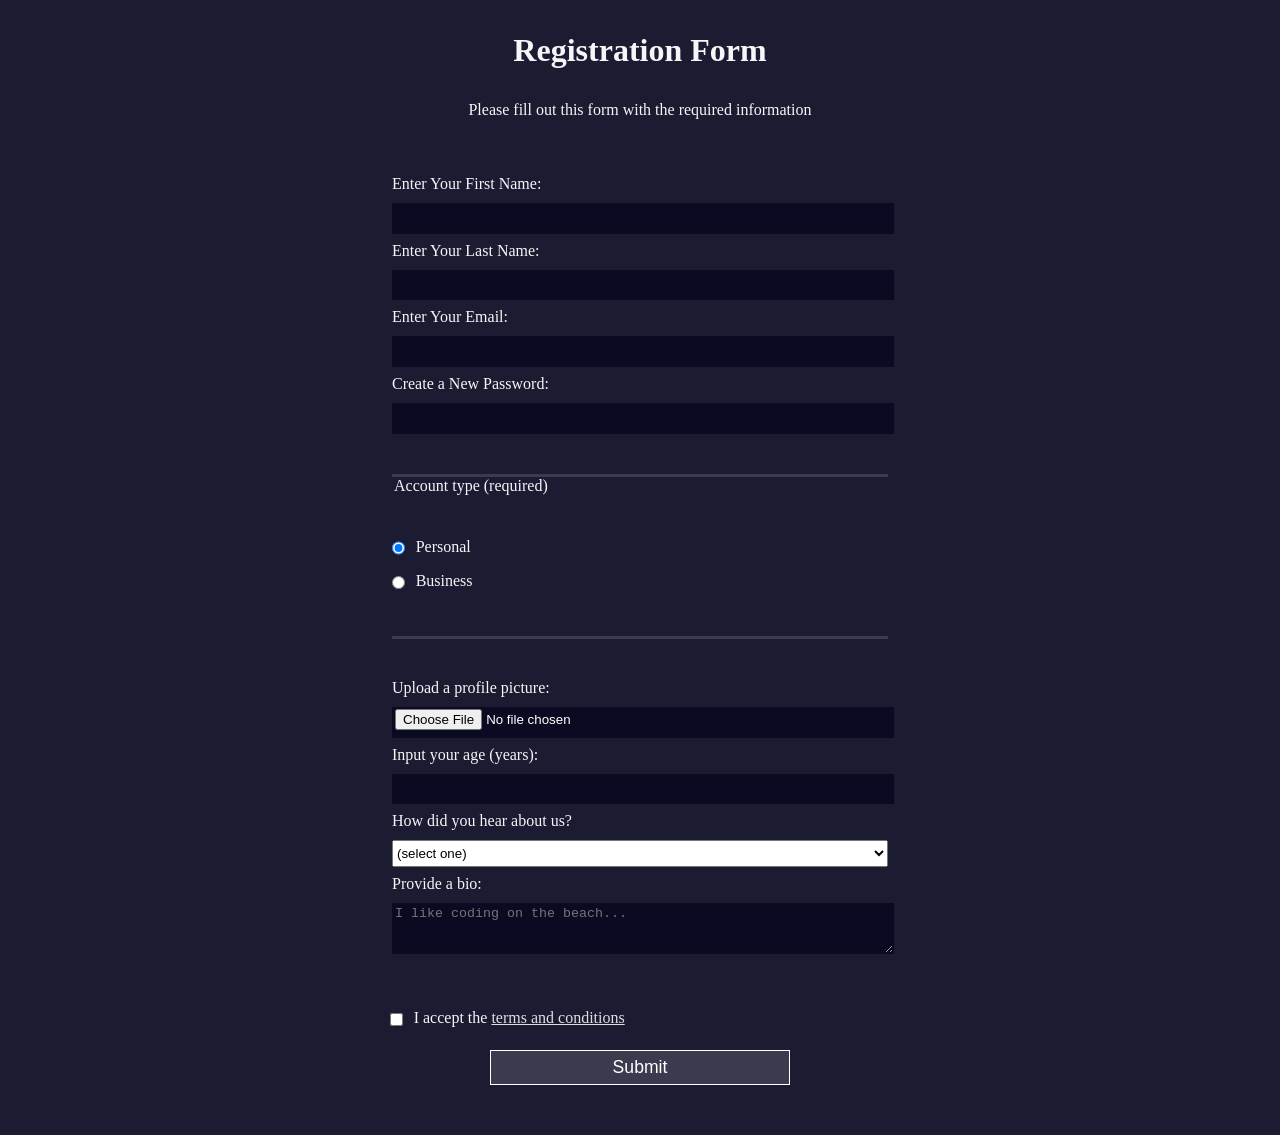
<file: Registration Form/index.html>
<!DOCTYPE html>
<html lang="en">
  <head>
    <meta charset="UTF-8">
    <title>Registration Form</title>
    <link rel="stylesheet" href="styles.css" />
  </head>
  <body>
    <h1>Registration Form</h1>
    <p>Please fill out this form with the required information</p>
    <form method="post" action='https://register-demo.freecodecamp.org'>
      <fieldset>
        <label for="first-name">Enter Your First Name: <input id="first-name" name="first-name" type="text" required /></label>
        <label for="last-name">Enter Your Last Name: <input id="last-name" name="last-name" type="text" required /></label>
        <label for="email">Enter Your Email: <input id="email" name="email" type="email" required /></label>
        <label for="new-password">Create a New Password: <input id="new-password" name="new-password" type="password" pattern="[a-z0-5]{8,}" required /></label>
      </fieldset>
      <fieldset>
        <legend>Account type (required)</legend>
        <label for="personal-account"><input id="personal-account" type="radio" name="account-type" class="inline" checked /> Personal</label>
        <label for="business-account"><input id="business-account" type="radio" name="account-type" class="inline" /> Business</label>
      </fieldset>
      <fieldset>
        <label for="profile-picture">Upload a profile picture: <input id="profile-picture" type="file" name="file" /></label>
        <label for="age">Input your age (years): <input id="age" type="number" name="age" min="13" max="120" /></label>
        <label for="referrer">How did you hear about us?
          <select id="referrer" name="referrer">
            <option value="">(select one)</option>
            <option value="1">freeCodeCamp News</option>
            <option value="2">freeCodeCamp YouTube Channel</option>
            <option value="3">freeCodeCamp Forum</option>
            <option value="4">Other</option>
          </select>
        </label>
        <label for="bio">Provide a bio:
          <textarea id="bio" name="bio" rows="3" cols="30" placeholder="I like coding on the beach..."></textarea>
        </label>
      </fieldset>
      <label for="terms-and-conditions">
        <input id="terms-and-conditions" type="checkbox" required name="terms-and-conditions" class="inline"/> I accept the <a href="https://www.freecodecamp.org/news/terms-of-service/">terms and conditions</a>
      </label>
      <input type="submit" value="Submit" />
    </form>
  </body>
</html>
</file>
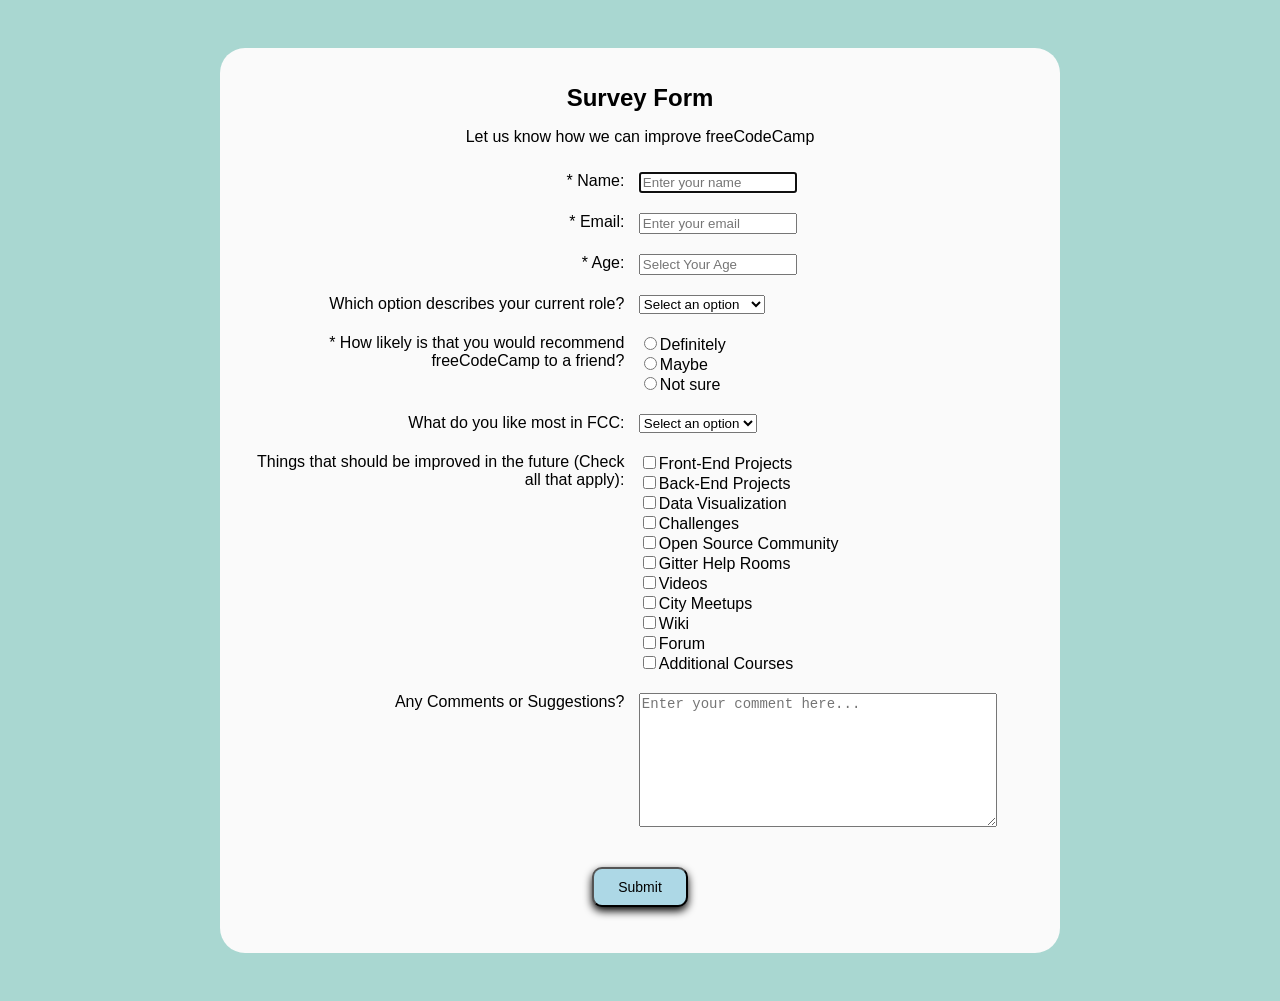
<file: SURVEY FORM/index.html>
<!DOCTYPE html>
<html lang="en">
<head>
  <meta charset="UTF-8">
  <meta name="viewport" content="width=device-width, initial-scale=1.0">
  <title>Survey Form</title>
  <link rel="stylesheet" href="styles.css">
</head>
<body>
 <div id="container">
  <h1 id="title">Survey Form</h1>
  <p id="description">Let us know how we can improve freeCodeCamp</p>
  <form id="survey-form">
   <div class="row">
     <div class="Left">
      <label id="name-label" for="name">* Name:</label>
     </div>
     <div class="Right">
     <input autofocus type="text" id="name" placeholder="Enter your name" required>
     </div>
   </div>
   <div class="row">
     <div class="Left">
       <label id="email-label" for="email">* Email:</label>
     </div>
     <div class="Right">
      <input type="email" id="email" placeholder="Enter your email" required>
     </div>
   </div>
   <div class="row">
     <div class="Left">
       <label id="number-label" for="number">* Age:</label>
     </div>
     <div class="Right">
      <input type="number" id="number" min="18" max="99" placeholder="Select Your Age">
     </div>
   </div>
    <div class="row">
     <div class="Left">
        <label for="dropdown">Which option describes your current role?</label>
    </div>
     <div class="Right">
       <select id="dropdown">
        <option disabled selected value>Select an option</option>
        <option value="student">Student</option>
        <option value="fulltimejob">Full Time Job</option>
        <option value="fulltimelearner">Full Time Learner</option>
        <option value="prefernot">Prefer not to say</option>
        <option value="other">Other</option></select>
     </div>
    </div>
    <div class="row">
      <div class="Left">
        <label>* How likely is that you would recommend freeCodeCamp to a friend?</label>
      </div>
      <div class="Right">
        <input type="radio" name="radio" value="definitely">Definitely<br>
        <input type="radio" name="radio" value="maybe">Maybe<br>
        <input type="radio" name="radio" value="notsure">Not sure<br>
      </div>
    </div>
    <div class="row">
      <div class="Left">
      <label>What do you like most in FCC:</label>
      </div>
      <div class="Right">
        <select>
          <option disabled selected value>Select an option</option>
          <option value="challenges">Challenges</option>
          <option value="projects">Projects</option>
          <option value="community">Community</option>
          <option value="opensource">Open Source</option></select>
      </div>
    </div>
    <div class="row">
      <div class="Left">
        <label for="future">Things that should be improved in the future (Check all that apply):</label>
      </div>
      <div class="Right">
        <input type="checkbox" name="future" value="Frontend">Front-End Projects<br>
        <input type="checkbox" name="future" value="Backend">Back-End Projects<br>
        <input type="checkbox" name="future" value="Datavis">Data Visualization<br>
        <input type="checkbox" name="future" value="Challenges">Challenges<br>
        <input type="checkbox" name="future" value="Opensourecom">Open Source Community<br>
        <input type="checkbox" name="future" value="Gitterhelprooms">Gitter Help Rooms<br>
        <input type="checkbox" name="future" value="Videos">Videos<br>
        <input type="checkbox" name="future" value="Citymeetups">City Meetups<br>
        <input type="checkbox" name="future" value="Wiki">Wiki<br>
        <input type="checkbox" name="future" value="Forum">Forum<br>
        <input type="checkbox" name="future" value="Addtlcourses">Additional Courses<br>
      </div>
    </div>
    <div class="row">
      <div class="Left">
       <label>Any Comments or Suggestions?</label>
      </div>
      <div class="Right">
        <textarea id="comments" rows="8" cols="40" name="comment" placeholder="Enter your comment here..."></textarea>
      </div><br>
    </div>
   <div class="row">
     <p><button class="button" id="submit" type="submit">Submit</button></p>
   </div>
 </form></div>
</body>
</html>
</file>
<file: Registration Form/styles.css>
body {
  width: 100%;
  height: 100vh;
  margin: 0;
  background-color: #1b1b32;
  color: #f5f6f7;
  font-family: Tahoma;
  font-size: 16px;
}

h1, p {
  margin: 1em auto;
  text-align: center;
}

form {
  width: 60vw;
  max-width: 500px;
  min-width: 300px;
  margin: 0 auto;
  padding-bottom: 2em;
}

fieldset {
  border: none;
  padding: 2rem 0;
  border-bottom: 3px solid #3b3b4f;
}

fieldset:last-of-type {
  border-bottom: none;
}

label {
  display: block;
  margin: 0.5rem 0;
}

input,
textarea,
select {
  margin: 10px 0 0 0;
  width: 100%;
  min-height: 2em;
}

input, textarea {
  background-color: #0a0a23;
  border: 1px solid #0a0a23;
  color: #ffffff;
}

.inline {
  width: unset;
  margin: 0 0.5em 0 0;
  vertical-align: middle;
}

input[type="submit"] {
  display: block;
  width: 60%;
  margin: 1em auto;
  height: 2em;
  font-size: 1.1rem;
  background-color: #3b3b4f;
  border-color: white;
  min-width: 300px;
}

input[type="file"] {
  padding: 1px 2px;
}

a{
  color: #dfdfe2;
}
</file>
<file: SURVEY FORM/styles.css>
html, body {
  background-color: #A9D7D1;
  font-family: 'Raleway', Helvetica, sans-serif;
  padding: 20px;
}

h1, p {
  text-align: center;
}

#container {
  background: rgb(250, 250, 250);
  width: 800px;
  border-radius: 25px;
  margin: 0 auto;
  padding: 20px;
}

.row {
  padding: 10px;

}

.Left {
  display: inline-block;
  text-align: right;
  width: 48%;
  padding-right: 10px;
}

.Right {
  display: inline-block;
  text-align: left;
  vertical-align: top;
  width: 48%;
}

#title {
  font-size: 24px;
  text-align: center;
}

#name, #email, #number {
  width: 150px;
}

#comments {
  font-size: 14px;
  font-family: monospace;
}

#description {
  font-size: 16px;
}

#submit {
  align-items: center;
  font-size: 14px;
  background-color: lightblue;
  height: 40px;
  width: 96px;
}

.button {
  border-radius: 10px;
  box-shadow: 0 4px 8px;
}

.button:hover {
  background-color: blue;
  opacity: 0.5;
}
</file>
